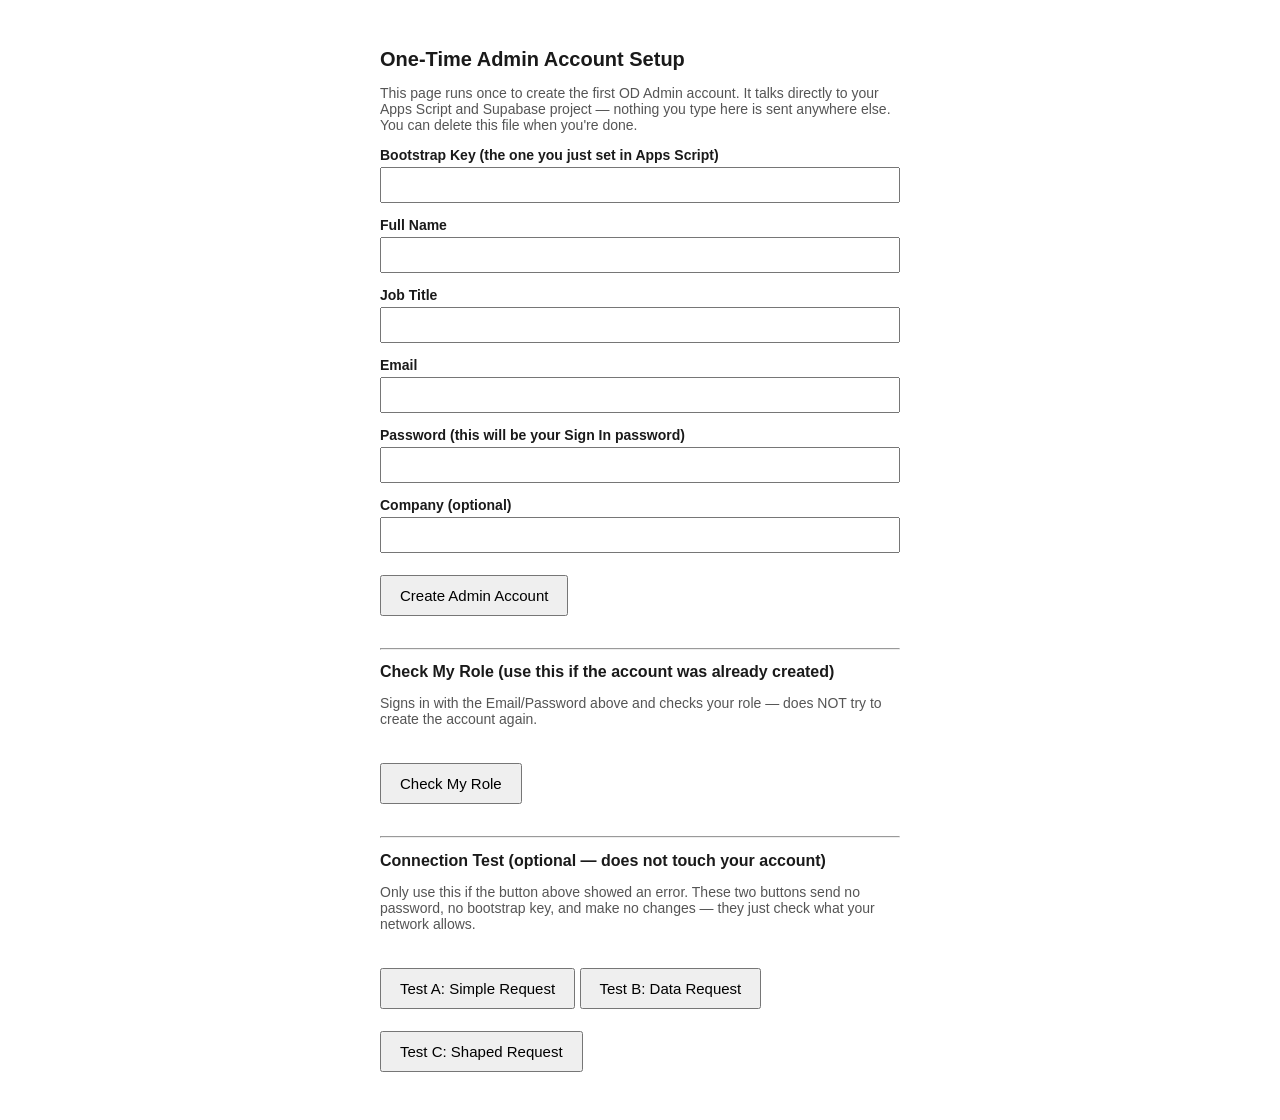
<file: bootstrap-setup.html>
<!DOCTYPE html>
<html lang="en">
<head>
<meta charset="UTF-8" />
<title>One-Time Admin Setup</title>
<style>
  body { font-family: Arial, Helvetica, sans-serif; max-width: 520px; margin: 48px auto; padding: 0 16px; color: #1a1a1a; }
  h1 { font-size: 20px; }
  p.hint { color: #555; font-size: 14px; }
  label { display: block; margin-top: 14px; font-weight: bold; font-size: 14px; }
  input { width: 100%; padding: 8px; font-size: 14px; box-sizing: border-box; margin-top: 4px; }
  button { margin-top: 22px; padding: 10px 18px; font-size: 15px; cursor: pointer; }
  button:disabled { opacity: 0.6; cursor: default; }
  #result { margin-top: 20px; padding: 14px; border-radius: 6px; font-size: 14px; white-space: pre-wrap; display: none; }
  #result.ok { background: #e6f4ea; border: 1px solid #34a853; display: block; }
  #result.err { background: #fce8e6; border: 1px solid #ea4335; display: block; }
  #copyBox { width: 100%; margin-top: 8px; font-family: monospace; font-size: 13px; padding: 6px; }
</style>
</head>
<body>
  <h1>One-Time Admin Account Setup</h1>
  <p class="hint">
    This page runs once to create the first OD Admin account. It talks directly
    to your Apps Script and Supabase project — nothing you type here is sent
    anywhere else. You can delete this file when you're done.
  </p>

  <form id="setupForm">
    <label for="bootstrapKey">Bootstrap Key (the one you just set in Apps Script)</label>
    <input id="bootstrapKey" type="password" autocomplete="off" required />

    <label for="fullName">Full Name</label>
    <input id="fullName" type="text" required />

    <label for="jobTitle">Job Title</label>
    <input id="jobTitle" type="text" required />

    <label for="email">Email</label>
    <input id="email" type="email" required />

    <label for="password">Password (this will be your Sign In password)</label>
    <input id="password" type="password" autocomplete="off" required />

    <label for="company">Company (optional)</label>
    <input id="company" type="text" />

    <button type="submit" id="submitBtn">Create Admin Account</button>
  </form>

  <div id="result"></div>

  <hr style="margin-top: 32px;" />
  <h2 style="font-size: 16px;">Check My Role (use this if the account was already created)</h2>
  <p class="hint">Signs in with the Email/Password above and checks your role — does NOT try to create the account again.</p>
  <button type="button" id="checkRoleBtn">Check My Role</button>
  <div id="checkRoleResult" style="margin-top: 14px; padding: 14px; border-radius: 6px; font-size: 14px; white-space: pre-wrap; display: none;"></div>

  <hr style="margin-top: 32px;" />
  <h2 style="font-size: 16px;">Connection Test (optional — does not touch your account)</h2>
  <p class="hint">Only use this if the button above showed an error. These two buttons send no password, no bootstrap key, and make no changes — they just check what your network allows.</p>
  <button type="button" id="testGetBtn">Test A: Simple Request</button>
  <button type="button" id="testPostBtn">Test B: Data Request</button>
  <button type="button" id="testPostBtn2">Test C: Shaped Request</button>
  <div id="testResult" style="margin-top: 14px; padding: 14px; border-radius: 6px; font-size: 14px; white-space: pre-wrap; display: none;"></div>

  <script src="js/config.js"></script>
  <script>
    const form = document.getElementById("setupForm");
    const resultBox = document.getElementById("result");
    const submitBtn = document.getElementById("submitBtn");

    function showResult(kind, text, copyText) {
      resultBox.className = kind;
      resultBox.textContent = text;
      if (copyText) {
        resultBox.textContent += "\n\nCopy this line to send back:\n";
        const box = document.createElement("input");
        box.id = "copyBox";
        box.readOnly = true;
        box.value = copyText;
        resultBox.appendChild(box);
        box.select();
      }
    }

    if (window.location.protocol === "file:") {
      showResult("err",
        "This page was opened directly from a file (address bar starts with file://). " +
        "It must be opened through the local web server instead: " +
        "http://localhost:8080/bootstrap-setup.html"
      );
    }

    function b64Encode(value) {
      if (value === undefined || value === null || value === "") return value;
      return btoa(unescape(encodeURIComponent(String(value))));
    }

    form.addEventListener("submit", async (event) => {
      event.preventDefault();
      submitBtn.disabled = true;
      submitBtn.textContent = "Working...";
      resultBox.className = "";
      resultBox.textContent = "";

      const bootstrapKey = document.getElementById("bootstrapKey").value;
      const fullName = document.getElementById("fullName").value.trim();
      const jobTitle = document.getElementById("jobTitle").value.trim();
      const email = document.getElementById("email").value.trim();
      const password = document.getElementById("password").value;
      const company = document.getElementById("company").value.trim();

      try {
        let bootstrapResp;
        try {
          bootstrapResp = await fetch(CONFIG.GOOGLE_SCRIPT_URL, {
            method: "POST",
            headers: { "Content-Type": "text/plain;charset=utf-8" },
            body: JSON.stringify({
              action: "bootstrapAdmin",
              bootstrap_key: b64Encode(bootstrapKey),
              employees: [{ role: "OD", full_name: fullName, job_title: jobTitle, email: b64Encode(email), password: b64Encode(password), company: company }],
            }),
          }).then((r) => r.json());
        } catch (e) {
          showResult("err", "Step 1 (creating account) could not reach Google Apps Script: " + e.message, `RESULT: FAILED - step1 - ${e.message}`);
          return;
        }

        const created = bootstrapResp.results && bootstrapResp.results[0];
        if (!created || created.status !== "success") {
          const msg = (created && created.message) || bootstrapResp.message || "Unknown error.";
          showResult("err", "Step 1 (creating account) failed: " + msg, `RESULT: FAILED - step1 - ${msg}`);
          return;
        }

        let signInResp;
        try {
          signInResp = await fetch(`${CONFIG.SUPABASE_URL}/auth/v1/token?grant_type=password`, {
            method: "POST",
            headers: { apikey: CONFIG.SUPABASE_ANON_KEY, "Content-Type": "application/json" },
            body: JSON.stringify({ email: email, password: password }),
          }).then((r) => r.json());
        } catch (e) {
          showResult("err", "Step 2 (sign-in check) could not reach Supabase: " + e.message, `RESULT: FAILED - step2 - ${e.message}`);
          return;
        }

        if (!signInResp.access_token) {
          showResult("err", "Step 2 (sign-in check) failed: " + (signInResp.error_description || signInResp.msg || "no access token returned"), "RESULT: FAILED - step2 - no token");
          return;
        }

        let roleResp;
        try {
          roleResp = await fetch(
            `${CONFIG.GOOGLE_SCRIPT_URL}?resolveRole=1&access_token=${encodeURIComponent(signInResp.access_token)}`
          ).then((r) => r.json());
        } catch (e) {
          showResult("err", "Step 3 (role check) could not reach Google Apps Script: " + e.message, `RESULT: FAILED - step3 - ${e.message}`);
          return;
        }

        const ok = roleResp.role === "OD" && roleResp.isAdmin === true;
        showResult(
          ok ? "ok" : "err",
          ok ? "Success! Your Admin account is ready." : "Account created, but role check did not come back as expected. Raw response: " + JSON.stringify(roleResp),
          `RESULT: ${JSON.stringify(roleResp)}`
        );
      } catch (e) {
        showResult("err", "Something went wrong: " + e.message, `RESULT: FAILED - ${e.message}`);
      } finally {
        submitBtn.disabled = false;
        submitBtn.textContent = "Create Admin Account";
      }
    });

    const testGetBtn = document.getElementById("testGetBtn");
    const testPostBtn = document.getElementById("testPostBtn");
    const testResult = document.getElementById("testResult");

    function showTestResult(kind, text) {
      testResult.style.display = "block";
      testResult.style.background = kind === "ok" ? "#e6f4ea" : "#fce8e6";
      testResult.style.border = "1px solid " + (kind === "ok" ? "#34a853" : "#ea4335");
      testResult.textContent = text;
    }

    testGetBtn.addEventListener("click", async () => {
      testGetBtn.disabled = true;
      showTestResult("ok", "Testing...");
      try {
        const resp = await fetch(`${CONFIG.GOOGLE_SCRIPT_URL}?resolveRole=1&access_token=diagnostic-test`, { method: "GET" });
        const text = await resp.text();
        showTestResult("ok", "Test A result: SUCCESS — received: " + text);
      } catch (e) {
        showTestResult("err", "Test A result: BLOCKED — " + e.message);
      } finally {
        testGetBtn.disabled = false;
      }
    });

    testPostBtn.addEventListener("click", async () => {
      testPostBtn.disabled = true;
      showTestResult("ok", "Testing...");
      try {
        const resp = await fetch(CONFIG.GOOGLE_SCRIPT_URL, {
          method: "POST",
          headers: { "Content-Type": "text/plain;charset=utf-8" },
          body: JSON.stringify({ action: "__diagnostic_test__" }),
        });
        const text = await resp.text();
        showTestResult("ok", "Test B result: SUCCESS — received: " + text);
      } catch (e) {
        showTestResult("err", "Test B result: BLOCKED — " + e.message);
      } finally {
        testPostBtn.disabled = false;
      }
    });

    const testPostBtn2 = document.getElementById("testPostBtn2");
    testPostBtn2.addEventListener("click", async () => {
      testPostBtn2.disabled = true;
      showTestResult("ok", "Testing...");
      try {
        const resp = await fetch(CONFIG.GOOGLE_SCRIPT_URL, {
          method: "POST",
          headers: { "Content-Type": "text/plain;charset=utf-8" },
          body: JSON.stringify({
            action: "__diagnostic_test__",
            bootstrap_key: "placeholder",
            employees: [{ role: "OD", full_name: "Test User", job_title: "Tester", email: "test@example.com", password: "placeholder123", company: "Test Co" }],
          }),
        });
        const text = await resp.text();
        showTestResult("ok", "Test C result: SUCCESS — received: " + text);
      } catch (e) {
        showTestResult("err", "Test C result: BLOCKED — " + e.message);
      } finally {
        testPostBtn2.disabled = false;
      }
    });

    const checkRoleBtn = document.getElementById("checkRoleBtn");
    const checkRoleResult = document.getElementById("checkRoleResult");
    checkRoleBtn.addEventListener("click", async () => {
      checkRoleBtn.disabled = true;
      checkRoleResult.style.display = "block";
      checkRoleResult.style.background = "#e6f4ea";
      checkRoleResult.style.border = "1px solid #34a853";
      checkRoleResult.textContent = "Checking...";

      const email = document.getElementById("email").value.trim();
      const password = document.getElementById("password").value;

      try {
        const signInResp = await fetch(`${CONFIG.SUPABASE_URL}/auth/v1/token?grant_type=password`, {
          method: "POST",
          headers: { apikey: CONFIG.SUPABASE_ANON_KEY, "Content-Type": "application/json" },
          body: JSON.stringify({ email: email, password: password }),
        }).then((r) => r.json());

        if (!signInResp.access_token) {
          checkRoleResult.style.background = "#fce8e6";
          checkRoleResult.style.border = "1px solid #ea4335";
          checkRoleResult.textContent = "Sign-in failed: " + (signInResp.error_description || signInResp.msg || "no access token returned");
          return;
        }

        const roleResp = await fetch(
          `${CONFIG.GOOGLE_SCRIPT_URL}?resolveRole=1&access_token=${encodeURIComponent(signInResp.access_token)}`
        ).then((r) => r.json());
        const debugResp = await fetch(
          `${CONFIG.GOOGLE_SCRIPT_URL}?debugResolve=1&access_token=${encodeURIComponent(signInResp.access_token)}`
        ).then((r) => r.json());

        const ok = roleResp.role === "OD" && roleResp.isAdmin === true;
        checkRoleResult.style.background = ok ? "#e6f4ea" : "#fce8e6";
        checkRoleResult.style.border = "1px solid " + (ok ? "#34a853" : "#ea4335");
        checkRoleResult.textContent = "RESULT: " + JSON.stringify(roleResp) + "\nDEBUG: " + JSON.stringify(debugResp);
      } catch (e) {
        checkRoleResult.style.background = "#fce8e6";
        checkRoleResult.style.border = "1px solid #ea4335";
        checkRoleResult.textContent = "RESULT: FAILED - " + e.message;
      } finally {
        checkRoleBtn.disabled = false;
      }
    });
  </script>
</body>
</html>
</file>
